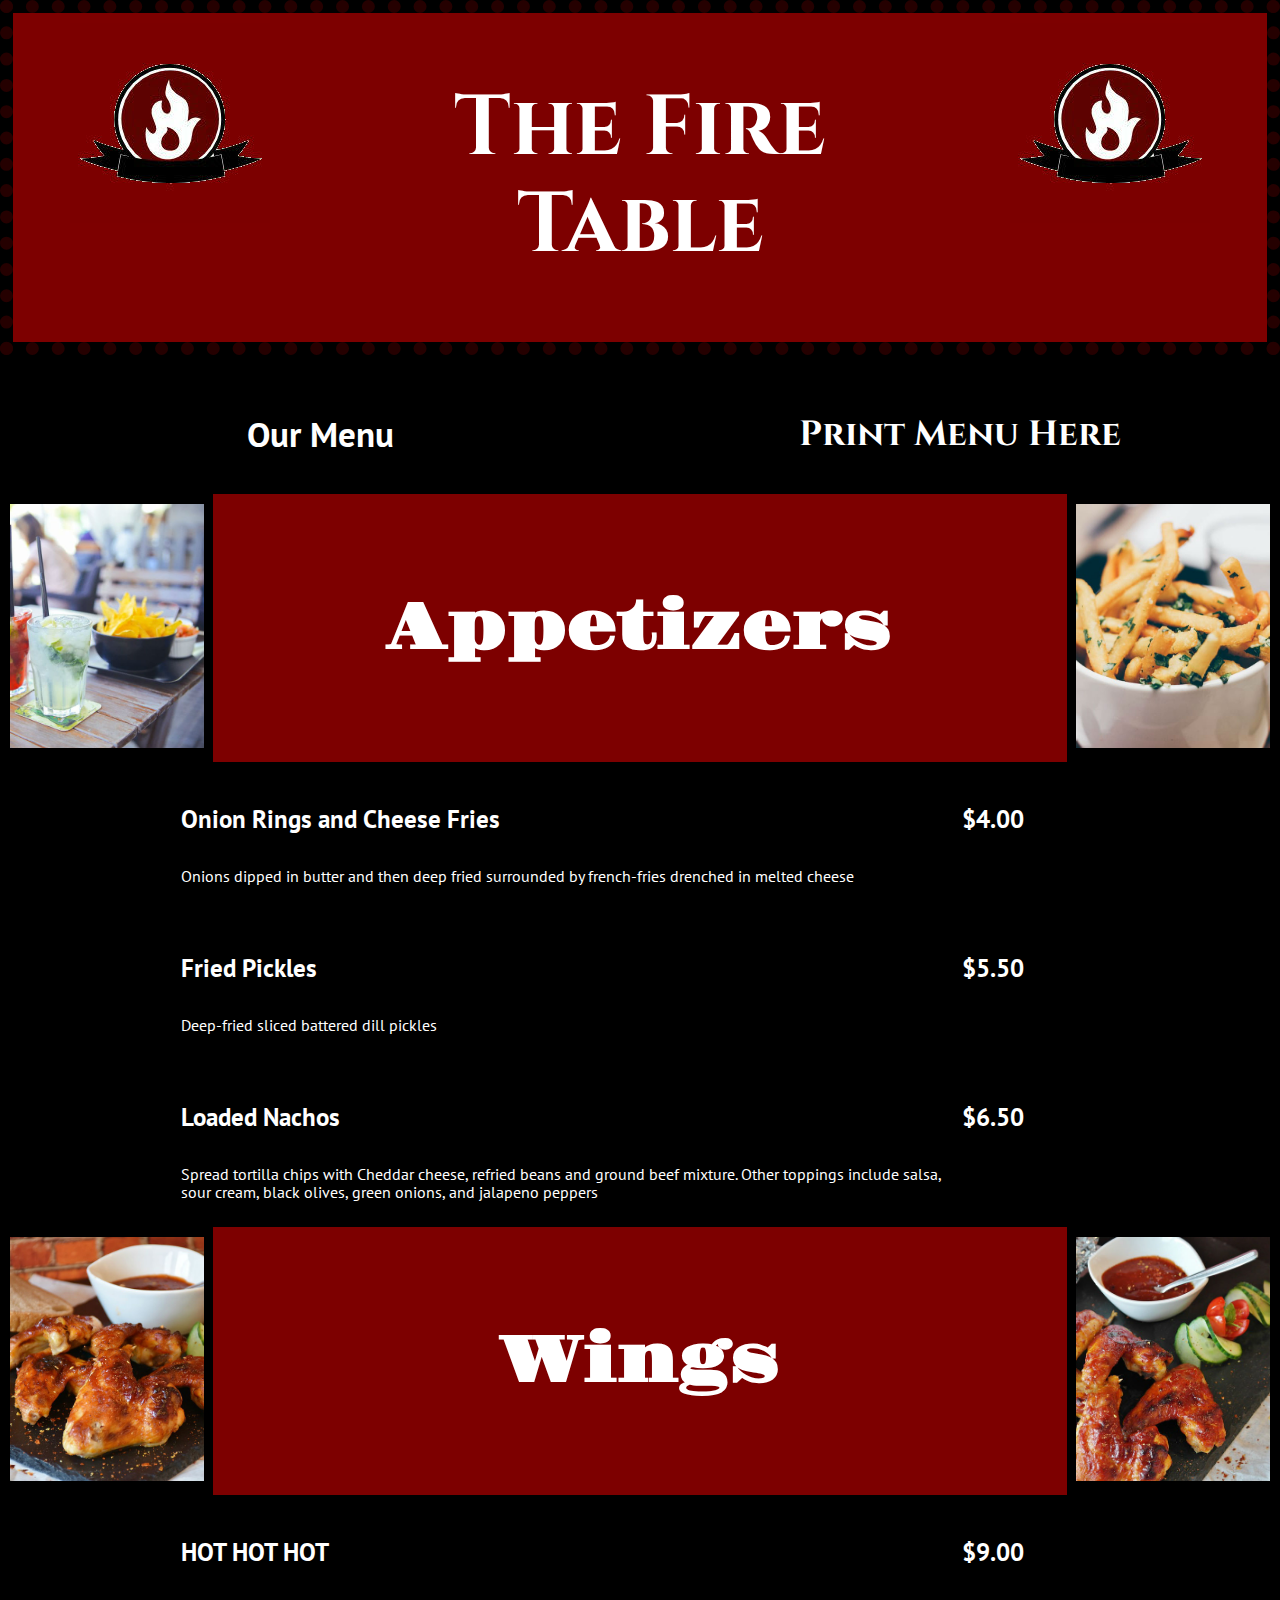
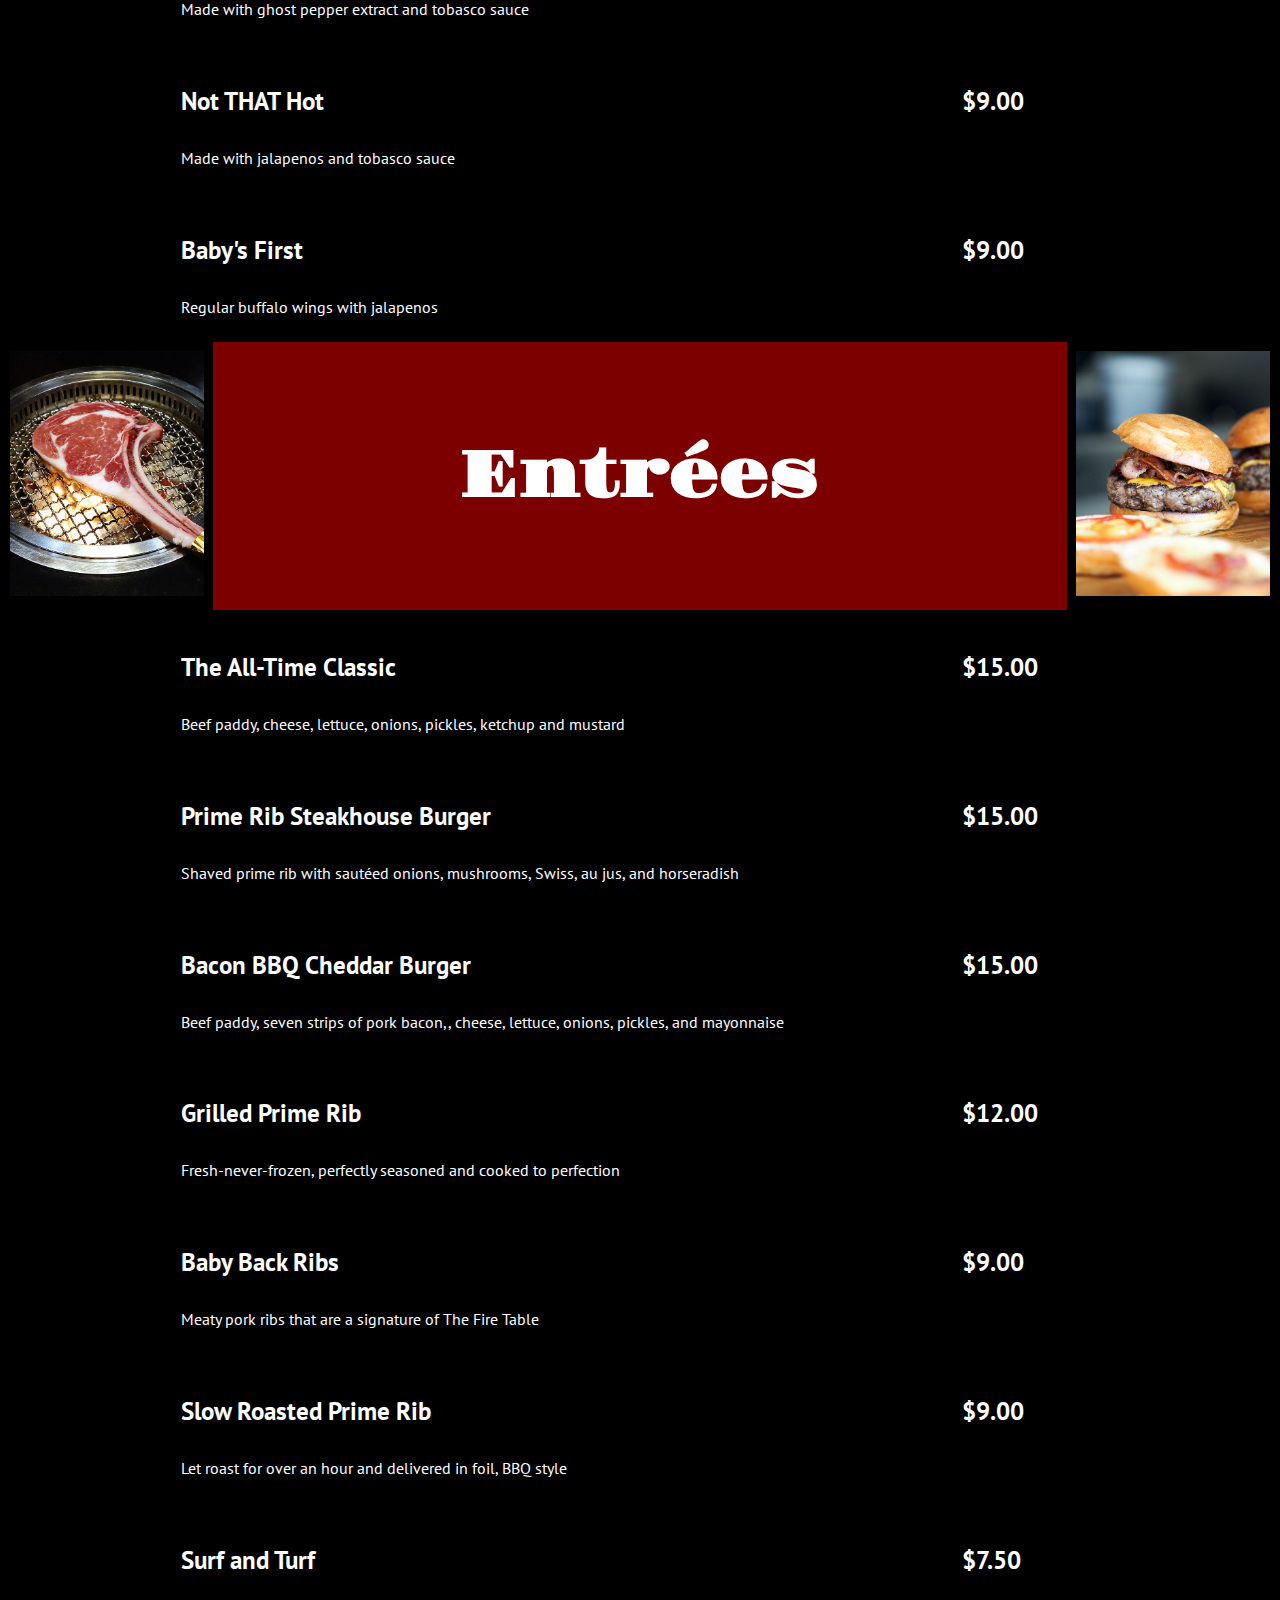
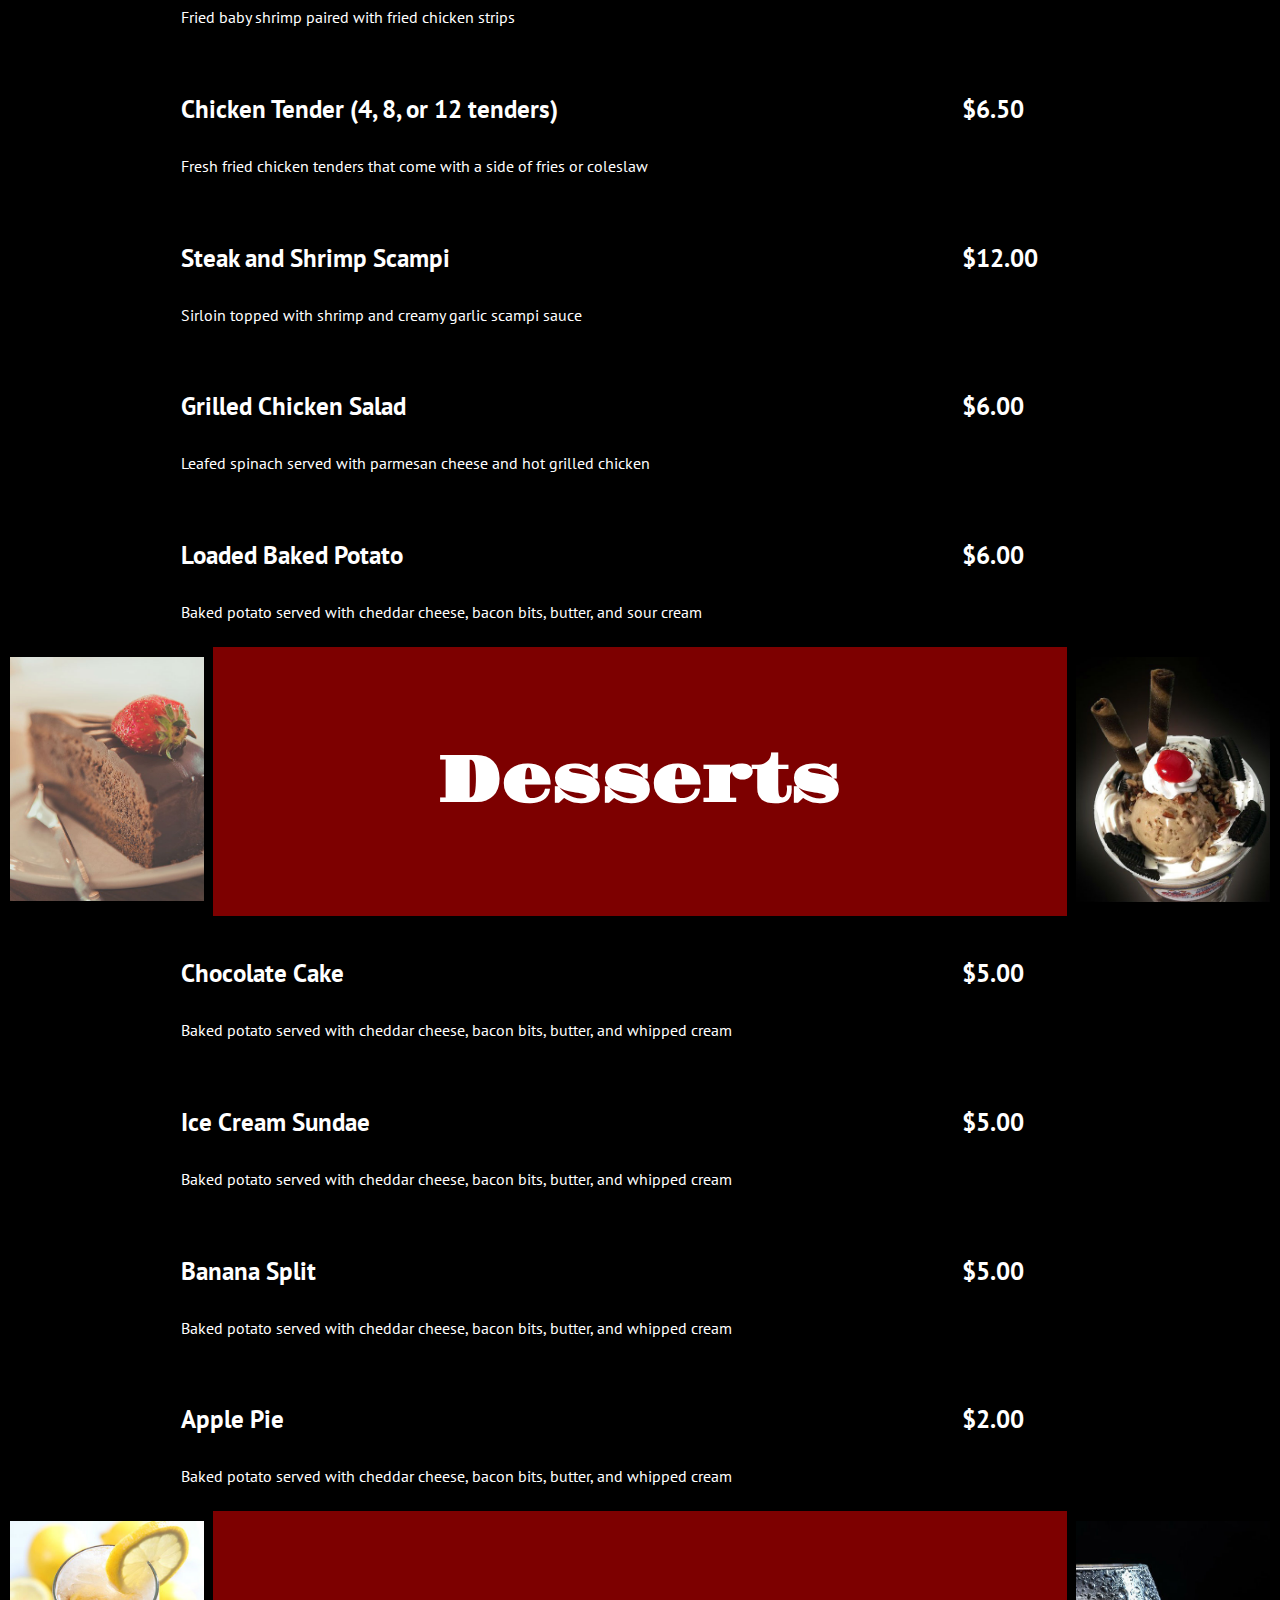
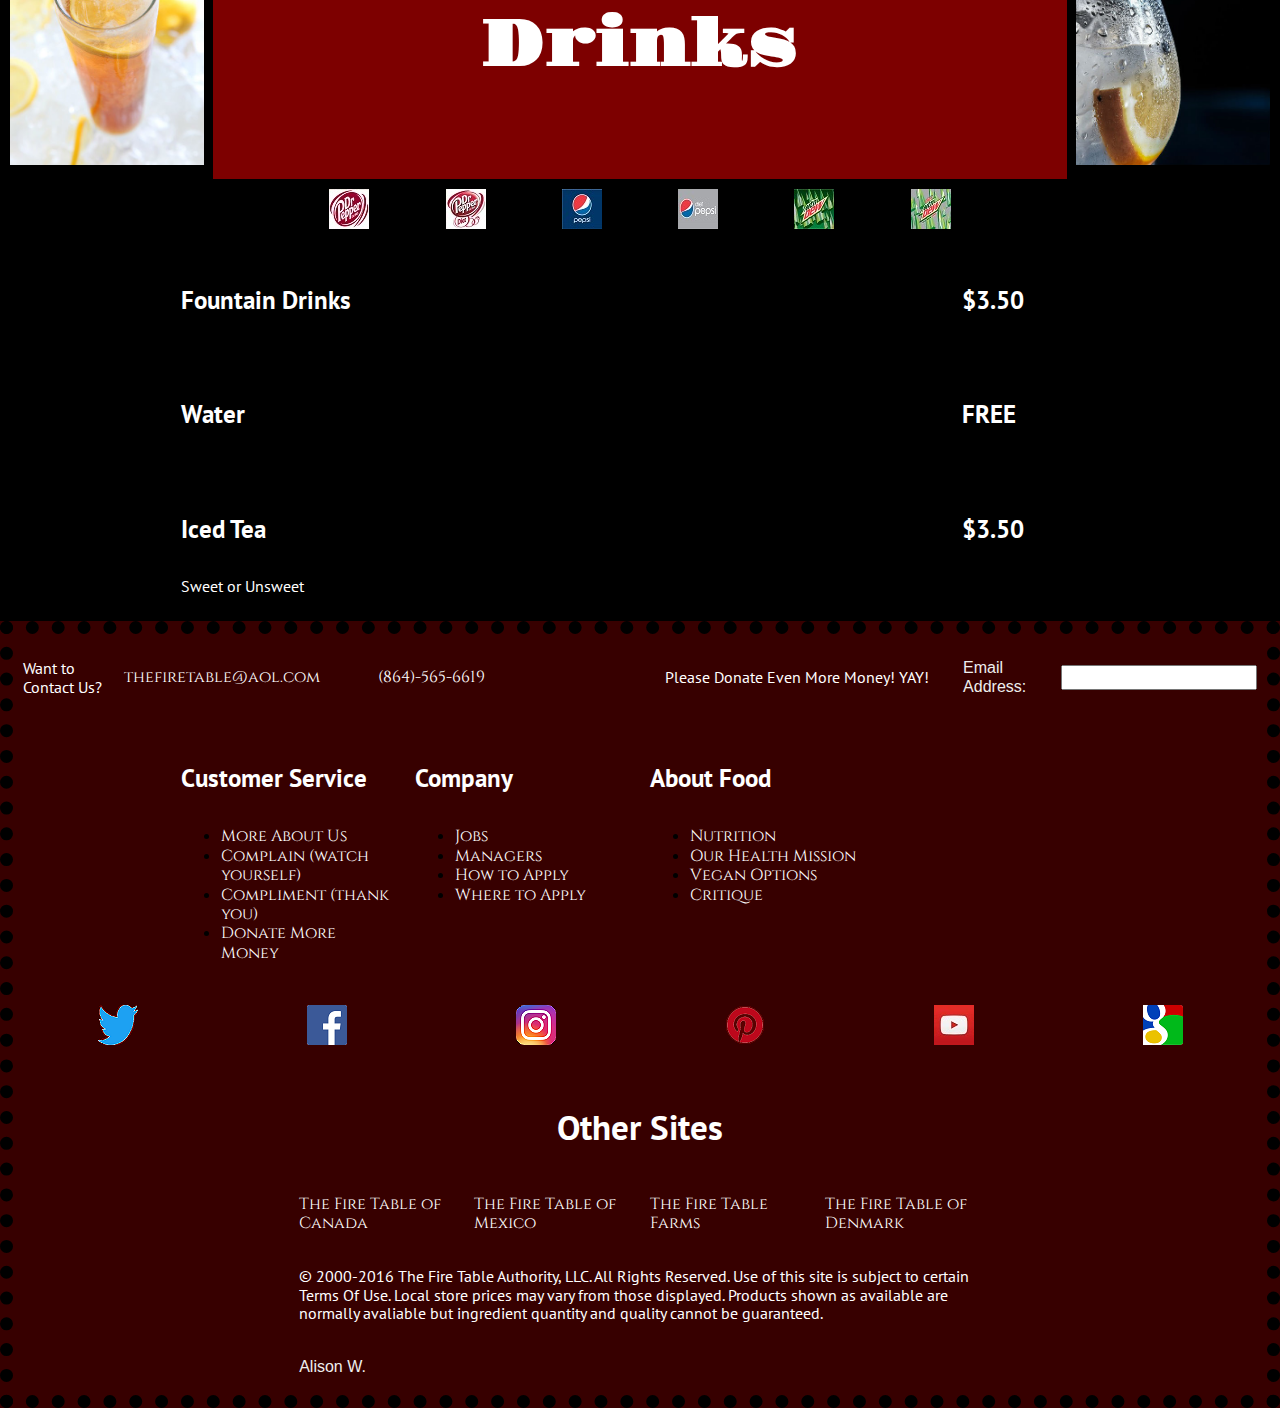
<file: index.html>
<!DOCTYPE html>

<html lang="en">
<head>
  <!-- metadata -->
  <meta charset="utf-8">
  <meta name="viewport" content="width=device-width, initial-scale=1">

  <!-- page title -->
  <title>Menu</title>

  <!-- styles -->
  <link rel="icon" type="image/png" href="img/favicon.png" sizes="16x16">
  <link rel="stylesheet" href="css/normalize.css">
  <link rel="stylesheet" href="css/odin.css">
  <link rel="stylesheet" href="css/main.css">
  <link rel="stylesheet" href="css/owl.carousel.min.css">
  <link rel="stylesheet" href="css/owl.theme.default.min.css">
  <link href="https://fonts.googleapis.com/css?family=Cinzel:700|Gravitas+One|PT+Sans" rel="stylesheet">
</head>

<body>
  <header>
    <div class="row lightred">
      <div class="col-sm-3 center">
      <center><img src="img/logo.jpg" alt="The Fire Table"></center>
      </div>
      <div class="col-sm-6 center-horizontal center-vertical">
        <center><h1><a href="https://awuerf4505.github.io/the_fire_table/">The Fire Table</a></h1></center>
      </div>
      <div class="col-sm-3 center">
      <center><img class="hide-xs" src="img/logo.jpg" alt="The Fire Table"></center>
      </div>

    </div>
    </header>
    <main>
    <div class="row">
      <div class="col-sm-12">
      </div>
    </div>
    <div class="row">
      <div class="col-sm-6 center-vertical center-horizontal">
        <h2>Our Menu</h2>
      </div>
      <div class="col-sm-6 center-vertical center-horizontal">
        <h2><a href="Menu.pdf">Print Menu Here</a></h2>
      </div>
    </div>
      <div class="row">
        <div class="col-sm-2">
            <img src="img/apps.jpg" alt="Loaded Nachos">
        </div>
        <div class="col-sm-8 lightred center-vertical center-horizontal">
          <h3>Appetizers</h3>
        </div>
        <div class="col-sm-2">
          <img src="img/appstwo.jpg" alt="Onion Rings and Cheese Fries">
        </div>
      </div>
      <div class="container-lg">
        <div class="row">
          <div class="col-sm-10">
          <h4>  Onion Rings and Cheese Fries</h4>
            <p>Onions dipped in butter and then deep fried surrounded by french-fries drenched in melted cheese</p>
          </div>
          <div class="col-sm-2">
            <h4>$4.00</h4>
          </div>
        </div>
        <div class="row">
          <div class="col-sm-10">
          <h4>  Fried Pickles</h4>
            <p>Deep-fried sliced battered dill pickles</p>
          </div>
          <div class="col-sm-2">
            <h4>$5.50</h4>
          </div>
        </div>  <div class="row">
            <div class="col-sm-10">
            <h4>Loaded Nachos</h4>
              <p>Spread tortilla chips with Cheddar cheese, refried beans and ground beef mixture. Other toppings include salsa, sour cream, black olives, green onions, and jalapeno peppers</p>
            </div>
            <div class="col-sm-2">
              <h4>$6.50</h4>
            </div>
          </div>
      </div>
      <div class="row">
        <div class="col-sm-2">
          <img src="img/wings.jpg" alt="HOT HOT HOT Wings">
        </div>
        <div class="col-sm-8 lightred center-vertical center-horizontal">
          <h3>Wings</h3>
        </div>
        <div class="col-sm-2">
          <img src="img/wingstwo.jpg" alt="Baby's First Wings">
        </div>
      </div>
      <div class="container-lg">
        <div class="row">
          <div class="col-sm-10">
          <h4>HOT HOT HOT</h4>
            <p>Made with ghost pepper extract and tobasco sauce</p>
          </div>
          <div class="col-sm-2">
            <h4>$9.00</h4>
          </div>
        </div>
        <div class="row">
          <div class="col-sm-10">
          <h4>Not THAT Hot</h4>
            <p>Made with jalapenos and tobasco sauce</p>
          </div>
          <div class="col-sm-2">
            <h4>$9.00</h4>
          </div>
        </div>
        <div class="row">
          <div class="col-sm-10">
          <h4>Baby's First</h4>
            <p>Regular buffalo wings with jalapenos</p>
          </div>
          <div class="col-sm-2">
            <h4>$9.00</h4>
          </div>
        </div>
      </div>
      <div class="row">
        <div class="col-sm-2">
          <img src="img/entree.jpg" alt="Grilled Prime Rib">
        </div>
        <div class="col-sm-8 lightred center-vertical center-horizontal">
          <h3>Entrées</h3>
        </div>
        <div class="col-sm-2">
          <img src="img/entreetwo.jpg" alt="Bacon BBQ Cheddar Burger">
        </div>
      </div>
      <div class="container-lg">
        <div class="row">
          <div class="col-sm-10">
          <h4>The All-Time Classic</h4>
            <p>Beef paddy,  cheese, lettuce, onions, pickles, ketchup and mustard</p>
          </div>
          <div class="col-sm-2">
            <h4>$15.00</h4>
          </div>
        </div>
        <div class="row">
          <div class="col-sm-10">
          <h4>Prime Rib Steakhouse Burger</h4>
            <p>Shaved prime rib with sautéed onions, mushrooms, Swiss, au jus, and horseradish </p>
          </div>
          <div class="col-sm-2">
            <h4>$15.00</h4>
          </div>
        </div>
        <div class="row">
          <div class="col-sm-10">
          <h4>Bacon BBQ Cheddar Burger</h4>
            <p>Beef paddy, seven strips of pork bacon,, cheese, lettuce, onions, pickles, and mayonnaise</p>
          </div>
          <div class="col-sm-2">
            <h4>$15.00</h4>
          </div>
        </div>
        <div class="row">
          <div class="col-sm-10">
          <h4>Grilled Prime Rib</h4>
            <p>Fresh-never-frozen, perfectly seasoned and cooked to perfection</p>
          </div>
          <div class="col-sm-2">
            <h4>$12.00</h4>
          </div>
        </div>
        <div class="row">
          <div class="col-sm-10">
          <h4>Baby Back Ribs</h4>
            <p>Meaty pork ribs that are a signature of The Fire Table</p>
          </div>
          <div class="col-sm-2">
            <h4>$9.00</h4>
          </div>
        </div>
        <div class="row">
          <div class="col-sm-10">
          <h4>Slow Roasted Prime Rib</h4>
            <p>Let roast for over an hour and delivered in foil, BBQ style</p>
          </div>
          <div class="col-sm-2">
            <h4>$9.00</h4>
          </div>
        </div>
        <div class="row">
          <div class="col-sm-10">
          <h4>Surf and Turf</h4>
            <p>Fried baby shrimp paired with fried chicken strips</p>
          </div>
          <div class="col-sm-2">
            <h4>$7.50</h4>
          </div>
        </div>
        <div class="row">
          <div class="col-sm-10">
          <h4>Chicken Tender (4, 8, or 12 tenders)</h4>
            <p>Fresh fried chicken tenders that come with a side of fries or coleslaw</p>
          </div>
          <div class="col-sm-2">
            <h4>$6.50</h4>
          </div>
        </div>
        <div class="row">
          <div class="col-sm-10">
          <h4>Steak and Shrimp Scampi</h4>
            <p>Sirloin topped with shrimp and creamy garlic scampi sauce</p>
          </div>
          <div class="col-sm-2">
            <h4>$12.00</h4>
          </div>
        </div>
        <div class="row">
          <div class="col-sm-10">
          <h4>Grilled Chicken Salad</h4>
            <p>Leafed spinach served with parmesan cheese and hot grilled chicken</p>
          </div>
          <div class="col-sm-2">
            <h4>$6.00</h4>
          </div>
        </div>
        <div class="row">
          <div class="col-sm-10">
          <h4>Loaded Baked Potato</h4>
            <p>Baked potato served with cheddar cheese, bacon bits, butter, and sour cream</p>
          </div>
          <div class="col-sm-2">
            <h4>$6.00</h4>
          </div>
        </div>
      </div>
      <div class="row">
        <div class="col-sm-2">
          <img src="img/dessert.jpg" alt="Chocolate Cake">
        </div>
        <div class="col-sm-8 lightred center-vertical center-horizontal">
          <h3>Desserts</h3>
        </div>
        <div class="col-sm-2">
          <img src="img/desserttwo.jpg" alt="Ice Cream Sundae">
        </div>
      </div>
      <div class="container-lg">
        <div class="row">
          <div class="col-sm-10">
          <h4>Chocolate Cake</h4>
            <p>Baked potato served with cheddar cheese, bacon bits, butter, and whipped cream</p>
          </div>
          <div class="col-sm-2">
            <h4>$5.00</h4>
          </div>
        </div>
        <div class="row">
          <div class="col-sm-10">
          <h4>Ice Cream Sundae</h4>
            <p>Baked potato served with cheddar cheese, bacon bits, butter, and whipped cream</p>
          </div>
          <div class="col-sm-2">
            <h4>$5.00</h4>
          </div>
        </div>
        <div class="row">
          <div class="col-sm-10">
          <h4>Banana Split</h4>
            <p>Baked potato served with cheddar cheese, bacon bits, butter, and whipped cream</p>
          </div>
          <div class="col-sm-2">
            <h4>$5.00</h4>
          </div>
        </div>
        <div class="row">
          <div class="col-sm-10">
          <h4>Apple Pie</h4>
            <p>Baked potato served with cheddar cheese, bacon bits, butter, and whipped cream</p>
          </div>
          <div class="col-sm-2">
            <h4>$2.00</h4>
          </div>
        </div>
      </div>
      <div class="row border-red">
        <div class="col-sm-2">
          <img src="img/drinkss.jpg" alt="Tea">
        </div>
        <div class="col-sm-8 lightred center-vertical center-horizontal">
          <h3>Drinks</h3>
        </div>
        <div class="col-sm-2">
          <img src="img/drinksstwo.jpg" alt="Water">
        </div>
      </div>
      <div class="container-md">
        <div class="row">
          <div class="col-sm-2 center">
            <a href="#"><img src="img/drpepper.jpg" alt="Dr. Pepper"></a>
          </div>
          <div class="col-sm-2 center">
            <a href="#"><img src="img/dpdiet.jpg" alt="Diet Dr. Pepper"></a>
          </div>
          <div class="col-sm-2 center">
            <a href="#"><img src="img/pepsi.jpg" alt="Pepsi"></a>
          </div>
          <div class="col-sm-2 center">
            <a href="#"><img src="img/pepsidiet.jpg" alt="Diet Pepsi"></a>
          </div>
          <div class="col-sm-2 center">
            <a href="#"><img src="img/mtndew.jpg" alt="Sierra Mist"></a>
          </div>
          <div class="col-sm-2 center">
            <a href="#"><img src="img/mtndewdiet.jpg" alt="Diet Mountain Dew"></a>
          </div>
      </div>
    </div>
    <div class="container-lg">
      <div class="row">
        <div class="col-sm-10">
        <h4>Fountain Drinks</h4>
        </div>
        <div class="col-sm-2">
          <h4>$3.50</h4>
        </div>
      </div>
      <div class="row">
        <div class="col-sm-10">
        <h4>Water</h4>
        </div>
        <div class="col-sm-2">
          <h4>FREE</h4>
        </div>
      </div>
      <div class="row">
        <div class="col-sm-10">
        <h4>Iced Tea</h4>
          <p>Sweet or Unsweet</p>
        </div>
        <div class="col-sm-2">
          <h4>$3.50</h4>
        </div>
      </div>


  </main>
  <footer class="darkred" >
    <div class="row darkred">
      <div class="col-sm-1 white">
        <p>Want to Contact Us?</p>
      </div>
      <div class="col-sm-2 center-horizontal center-vertical">
        <a href="#">thefiretable@aol.com</a>
      </div>
      <div class="col-sm-2 center-horizontal center-vertical">
        <a href="#">(864)-565-6619</a>
      </div>
      <div class="col-sm-1">
      </div>
      <div class="col-sm-3 center-horizontal center-vertical white">
        <p>Please Donate Even More Money! YAY!</p>
      </div>
      <div class="col-sm-3 center-horizontal center-vertical white">
        <label for="email">Email Address:</label>
        <input type="email" email="email" size="18">
      </div>
    </div>
    <div class="container-lg darkred">
      <div class="row darkred">
        <div class="col-sm-3">
            <h4>Customer Service</h4>
            <ul>
              <li><a href="#">More About Us</a></li>
              <li><a href="#">Complain (watch yourself)</a></li>
              <li><a href="#">Compliment (thank you)</a></li>
              <li><a href="#">Donate More Money</a></li>
            </ul>
        </div>
        <div class="col-sm-3">
            <h4>Company</h4>
            <ul>
              <li><a href="#">Jobs</a></li>
              <li><a href="#">Managers<a></li>
              <li><a href="#">How to Apply</a></li>
              <li><a href="#">Where to Apply</a></li>
            </ul>
        </div>
        <div class="col-sm-3">
            <h4>About Food</h4>
            <ul>
              <li><a href="#">Nutrition</a></li>
              <li><a href="#">Our Health Mission</a></li>
              <li><a href="#">Vegan Options</a></li>
              <li><a href="#">Critique</a></li>
            </ul>
        </div>

        <div class="col-sm-3">
          <iframe src="https://www.google.com/maps/embed?pb=!1m18!1m12!1m3!1d5049.660560626598!2d-82.40113799886589!3d34.84869416985243!2m3!1f0!2f0!3f0!3m2!1i1024!2i768!4f13.1!3m3!1m2!1s0x0%3A0x8ace4847f4b519a7!2sCarolina+Ale+House!5e0!3m2!1sen!2sus!4v1479477885024" width="800" height="250" frameborder="0" style="border:0" allowfullscreen></iframe>
        </div>
      </div>
    </div>
      <div class="row darkred">
        <div class="col-sm-2 center-horizontal center-vertical">
          <a href="#"><img src="img/twitter.jpg" alt="Twitter"></a>
        </div>
        <div class="col-sm-2 center-horizontal center-vertical">
          <a href="#"><img src="img/facebook.jpg" alt="Facebook"></a>
        </div>
        <div class="col-sm-2 center-horizontal center-vertical">
          <a href="#"><img src="img/instagram.jpg" alt="Instagram"></a>
        </div>
        <div class="col-sm-2 center-horizontal center-vertical">
          <a href="#"><img src="img/pintrest.jpg" alt="Pintrest"></a>
        </div>
        <div class="col-sm-2 center-horizontal center-vertical">
          <a href="#"><img src="img/youtube.jpg" alt="YouTube"></a>
        </div>
        <div class="col-sm-2 center-horizontal center-vertical">
          <a href="#"><img src="img/google.jpg" alt="Google"></a>
        </div>
      <div class="container-md">
        <div class="row">
          <div class="col-sm-12 center-horizontal center-vertical">
            <h2>Other Sites</h2>
          </div>
        </div>
        <div class="row">
          <div class="col-sm-3 center-horizontal center-vertical">
            <a href="#">The Fire Table of Canada</a>
          </div>
          <div class="col-sm-3 center-horizontal center-vertical">
            <a href="#">The Fire Table of Mexico</a>
          </div>
          <div class="col-sm-3 center-horizontal center-vertical">
            <a href="#">The Fire Table Farms</a>
          </div>
          <div class="col-sm-3 center-horizontal center-vertical">
            <a href="#">The Fire Table of Denmark</a>
          </div>
        </div>
        <div class="row">
          <div class="col-sm-12 white">
            <p>&copy; 2000-2016 The Fire Table Authority, LLC. All Rights Reserved. Use of this site is subject to certain Terms Of Use. Local store prices may vary from those displayed. Products shown as available are normally avaliable but ingredient quantity and quality cannot be guaranteed.</p>
          </div>
        </div>
        <div class="row center-horizontal center-vertical">
          <div class="col-sm-12 white">
            Alison W.
          </div>
        </div>
</file>
<file: css/main.css>
/*** sectioning elements ***/

body {
  background-color: #000;

}

header {
  border: 13px dotted #250000;

}

main {

}

footer {
  border: 13px dotted #000;

}


nav {

}

section {

}

aside {

}

.center{
  text-align: center;
}

.orange{
  background-color: #f96302;
  color: #fff;

}

.light{
  background-color: #eee;

}

.white{
  color: #eee;
}

.darkred{
  background-color:#370000;
}

.lightred{
  background-color: #7d0000;
}

.darkorange{
  background-color: #4a0000;
}


/**** content styles ***/

h1 {
  font-size: 85px;
  font-family: 'Cinzel', serif;
  text-align: center;
  min-width: 320px;

}

h2 {
  font-size: 35px;
  color: #fff;
  font-family: 'PT Sans', sans-serif;

}

h3 {
  font-size: 65px;
  color: #fff;
  font-family: 'Gravitas One', cursive;

}

h4 {
  font-size: 25px;
  color: #fff;
  font-family: 'PT Sans', sans-serif;

}

h5 {

}

h6 {

}

p {
  color: #fff;
  font-family: 'PT Sans', sans-serif;



}

blockquote {

}

ol {
  font-family: 'PT Sans', sans-serif;


}

ul {
  font-family: 'PT Sans', sans-serif;

}

li {
  font-family: 'PT Sans', sans-serif;

}

table {
  border-collapse: collapse;

}

caption{
  font-size: 24px;
}

tr {
  border: 5px solid #7d0000;

}

tr.home{
  background-color:#7d3333;
}

tr.away{
  background-color: #ffffff;
}

th {
  background-color:#7d0000;
  padding: 10px;
  color: #ffffff;
}

td {
  padding:15px;

}

@media (max-width: 600px) {
  table {
    width: 100%;
  }

  thead {
    display: none;
  }

  tr {
    display: block;
    margin: 7px 0;
  }

  td {
    display: block;
    text-align: right;
  }

  td:before {
    content: attr(aria-label);
    float: left;
    font-weight: bold;
  }
}
/*** image styles ***/

img  {

}

img.social{
  margin: 10px;
}



/*** link styles ***/

a:link {
  color: #fff;
  text-decoration: none;
  font-family: 'Cinzel', serif;

}

a:visited {
  color: #fff;
  font-family: 'Cinzel', serif;


}

a:hover {
  color: #fff;
  text-decoration: underline;
  font-family: 'Cinzel', serif;

}

a:active {
  color: #fff;
  font-family: 'Cinzel', serif;


}
</file>
<file: css/odin.css>
/* resets */

html {
    box-sizing: border-box;
}

*, *:before, *:after {
    box-sizing: inherit;

    /* technique from https://css-tricks.com/box-sizing/ */
}


/* container styles */

.container-sm,
.container-md,
.container-lg,
.container-xl {
  margin: 0 auto;
  padding: 0 0.7rem;
}

.container-xl {
  max-width: 1200px;
}

.container-lg {
  max-width: 960px;
}

.container-md {
  max-width: 720px;
}

.container-sm {
  max-width: 480px;
}


/* grid styles */

.row {
  display: flex;
  flex-direction: row;
  flex-wrap: wrap;
}

.row > *
{
  padding: 0.6rem;
  position: relative;
  width: 100%;
}

.row.gutter-default > * {
  padding: 0.6rem;
}

.row.gutter-double > * {
  padding: 1.2rem;
}

.row.gutter-none > * {
  padding: 0;
}

.col-xs-1 { width: 8.333333%; }
.col-xs-2 { width: 16.666666%; }
.col-xs-3 { width: 25%; }
.col-xs-4 { width: 33.333333%; }
.col-xs-5 { width: 41.666666%; }
.col-xs-6 { width: 50%; }
.col-xs-7 { width: 58.333333%; }
.col-xs-8 { width: 66.666666%; }
.col-xs-9 { width: 75%; }
.col-xs-10 { width: 83.333333%; }
.col-xs-11 { width: 91.666666%; }
.col-xs-12 { width: 100%; }

@media (min-width: 480px) {
  .col-sm-1 { width: 8.333333%; }
  .col-sm-2 { width: 16.666666%; }
  .col-sm-3 { width: 25%; }
  .col-sm-4 { width: 33.333333%; }
  .col-sm-5 { width: 41.666666%; }
  .col-sm-6 { width: 50%; }
  .col-sm-7 { width: 58.333333%; }
  .col-sm-8 { width: 66.666666%; }
  .col-sm-9 { width: 75%; }
  .col-sm-10 { width: 83.333333%; }
  .col-sm-11 { width: 91.666666%; }
  .col-sm-12 { width: 100%; }
}

@media (min-width: 720px) {
  .col-md-1 { width: 8.333333%; }
  .col-md-2 { width: 16.666666%; }
  .col-md-3 { width: 25%; }
  .col-md-4 { width: 33.333333%; }
  .col-md-5 { width: 41.666666%; }
  .col-md-6 { width: 50%; }
  .col-md-7 { width: 58.333333%; }
  .col-md-8 { width: 66.666666%; }
  .col-md-9 { width: 75%; }
  .col-md-10 { width: 83.333333%; }
  .col-md-11 { width: 91.666666%; }
  .col-md-12 { width: 100%; }
}

@media (min-width: 960px) {
  .col-lg-1 { width: 8.333333%; }
  .col-lg-2 { width: 16.666666%; }
  .col-lg-3 { width: 25%; }
  .col-lg-4 { width: 33.333333%; }
  .col-lg-5 { width: 41.666666%; }
  .col-lg-6 { width: 50%; }
  .col-lg-7 { width: 58.333333%; }
  .col-lg-8 { width: 66.666666%; }
  .col-lg-9 { width: 75%; }
  .col-lg-10 { width: 83.333333%; }
  .col-lg-11 { width: 91.666666%; }
  .col-lg-12 { width: 100%; }
}

.row.reverse {
  flex-direction: row-reverse;
}

@media (max-width: 479px) {
  .row.reverse-xs {
    flex-direction: row-reverse;
  }
}

@media (min-width: 480px) and (max-width: 719px) {
  .row.reverse-sm {
    flex-direction: row-reverse;
  }
}

@media (min-width: 720px) and (max-width: 959px) {
  .row.reverse-md {
    flex-direction: row-reverse;
  }
}

@media (min-width: 960px) {
  .row.reverse-lg {
    flex-direction: row-reverse;
  }
}


/* positioning helper classes */

.center-vertical,
.center-horizontal,
.push-left,
.push-right {
  display: flex;
}

.center-vertical {
  align-items: center;
}

.center-horizontal {
  justify-content: center;
}

.push-left {
  justify-content: flex-start;
}

.push-right {
  justify-content: flex-end;
}

.upper-left,
.upper-right,
.lower-right,
.lower-left {
  position: absolute;
}

.upper-left,
.gutter-default .upper-left {
  top: 0.6rem;
  left: 0.6rem;
}

.gutter-double .upper-left {
  top: 1.2rem;
  left: 1.2rem;
}

.gutter-none .upper-left {
  top: 0;
  left: 0;
}

.upper-right,
.gutter-default .upper-right {
  top: 0.6rem;
  right: 0.6rem;
}

.gutter-double .upper-right {
  top: 1.2rem;
  right: 1.2rem;
}

.gutter-none .upper-right {
  top: 0;
  right: 0;
}

.lower-right,
.gutter-default .lower-right {
  bottom: 0.6rem;
  right: 0.6rem;
}

.gutter-double .lower-right {
  bottom: 1.2rem;
  right: 1.2rem;
}

.gutter-none .lower-right {
  bottom: 0;
  right: 0;
}

.lower-left,
.gutter-default .lower-left {
  bottom: 0.6rem;
  left: 0.6rem;
}

.gutter-double .lower-left {
  bottom: 1.2rem;
  left: 1.2rem;
}

.gutter-none .lower-left {
  bottom: 0;
  left: 0;
}


/* responsive features */
img,
iframe,
video {
  max-width: 100%;
}

/* responsive helper classes */

@media (max-width: 479px) {
  .hide-xs,
  .show-sm-only,
  .show-md-only,
  .show-lg-only {
    display: none;
  }
}

@media (min-width: 480px) and (max-width: 719px) {
  .hide-sm,
  .show-xs-only,
  .show-md-only,
  .show-lg-only {
    display: none;
  }
}

@media (min-width: 720px) and (max-width: 959px) {
  .hide-md,
  .show-xs-only,
  .show-sm-only,
  .show-lg-only {
    display: none;
  }
}

@media (min-width: 960px) {
  .hide-lg,
  .show-xs-only,
  .show-sm-only,
  .show-md-only {
    display: none;
  }
}


/* other helper classes */
.right {
  float: right;
  margin-left: 1.2rem;
  margin-bottom: 1.2rem;
}

.left {
  float: left;
  margin-right: 1.2rem;
  margin-bottom: 1.2rem;
}

.clear {
  clear: both;
}

.center {
  display: block;
  margin: 0 auto;
}

.text-left {
  text-align: left;
}

.text-right {
  text-align: right;
}

.text-center {
  text-align: center;
}

.text-justify {
  text-align: justify;
}


/* apply .show-gridlines to body when creating initial grid or when debugging */
.show-gridlines .row > * {
  border: 1px solid #bbb;
}
</file>
